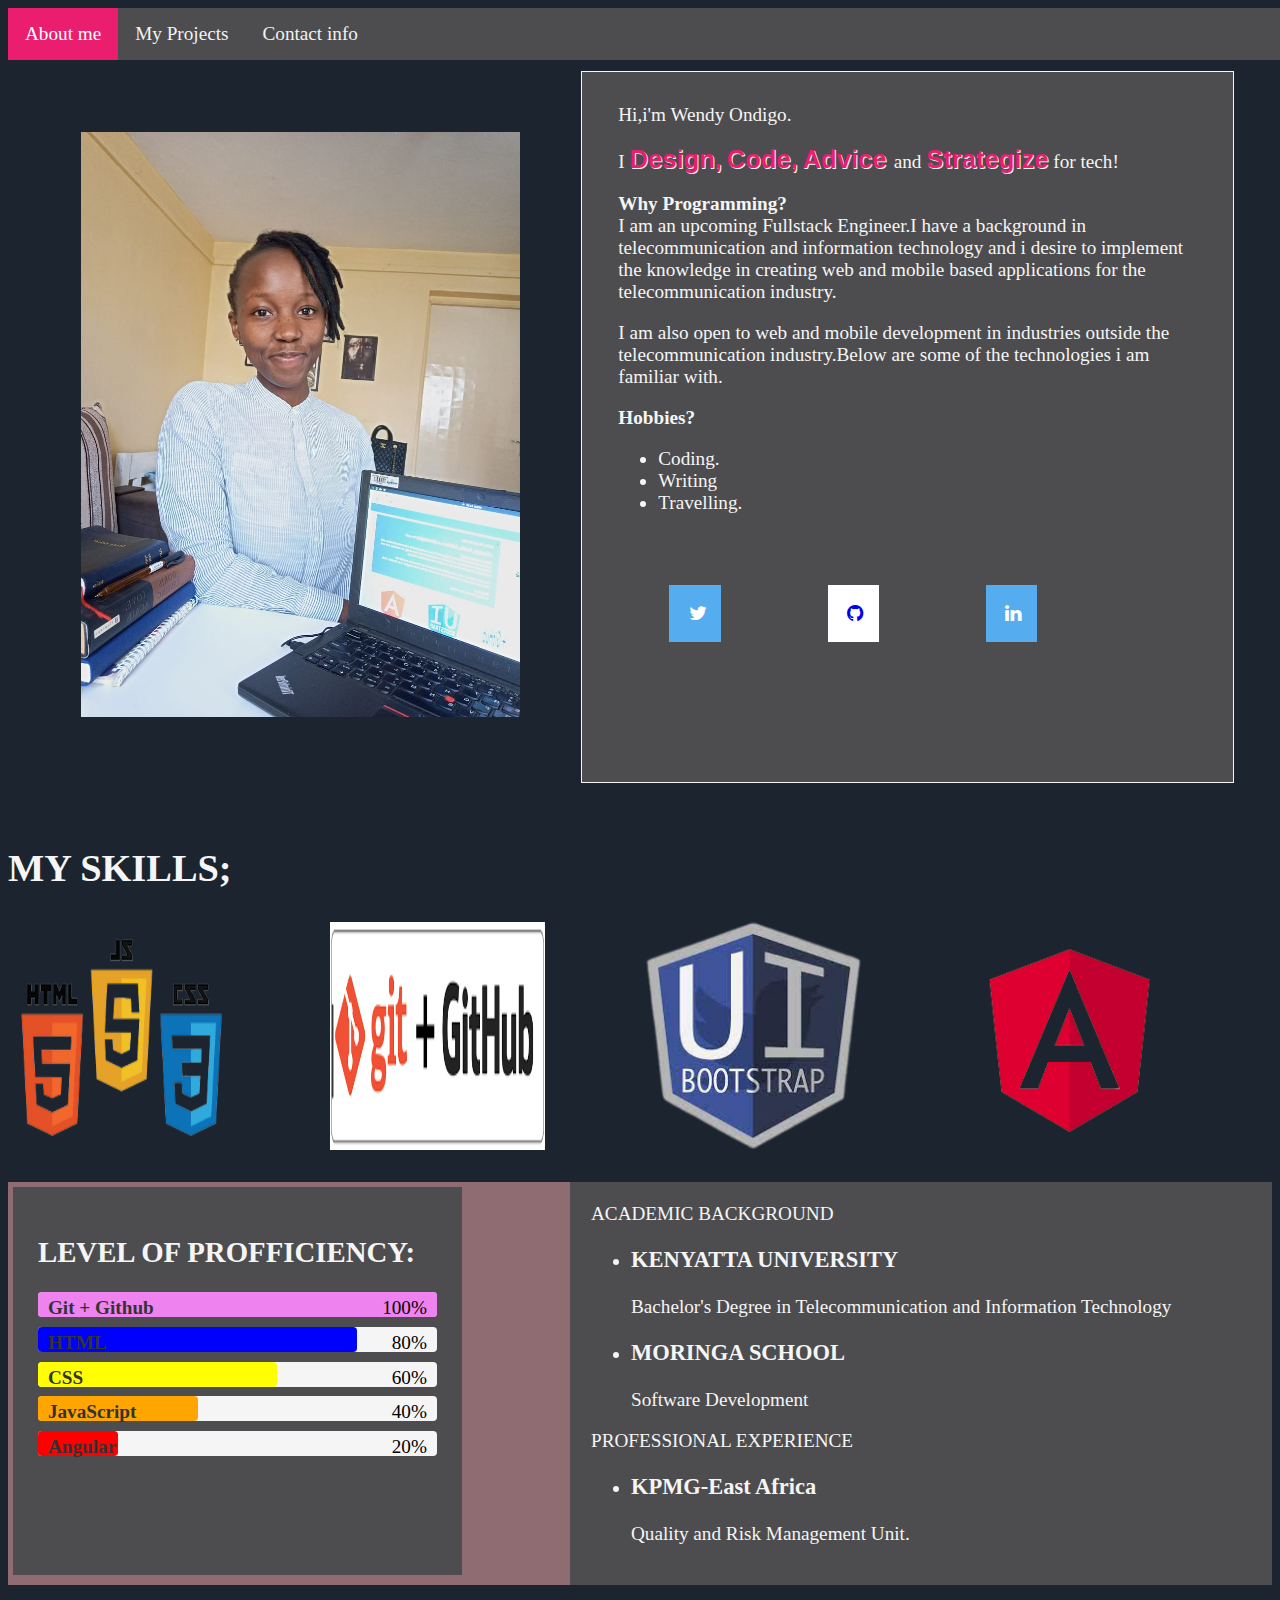
<file: index.html>
<!DOCTYPE html>
<html lang="en">
  <head>
    <meta charset="UTF-8" />
    <meta http-equiv="X-UA-Compatible" content="IE=edge" />
    <meta name="viewport" content="width=device-width, initial-scale=1.0" />
    <link rel="stylesheet" href="style.css" />
    <link rel="stylesheet" href="https://cdnjs.cloudflare.com/ajax/libs/font-awesome/4.7.0/css/font-awesome.min.css">
    <title>About Me</title>
  </head>
  <body>
    <div class="container">
      <!-- Navigation bar -->
      <div class="navbar">
        <a class="active" href="#About me">About me</a>
        <a href="projects.html">My Projects</a>
        <a href="contact.html">Contact info</a>
      </div>

      
      <div class="sec1">
        <!-- Self Portrait -->
              <div class="logo">
                <img src="me.jpeg" alt="" class="responsive" />
              </div>

            <!-- Intro paragraph -->
              <div class="aboutme">
                    <p>Hi,i'm Wendy Ondigo.</p>
                    <p>I <b id="b1">Design,</b> <b id="b1"> Code,</b> <b id="b1"> Advice </b>and <b id="b1">Strategize</b>  for tech!</p>
                          <p>
                            <strong >Why Programming?</strong><br />
                            I am an upcoming Fullstack Engineer.I have a background in
                            telecommunication and information technology and i desire to
                            implement the knowledge in creating web and mobile based
                            applications for the telecommunication industry.
                          </p>
                          <p>
                            I am also open to web and mobile development in industries outside
                            the telecommunication industry.Below are some of the technologies i
                            am familiar with.
                          </p>
                          <p><strong>Hobbies?</strong>
                            <br /> <ul>
                                      <li>Coding.</li>
                                      <li> Writing</li>
                                      <li>Travelling.</li>
                                  </ul>
                          </p>
                      <a href="#" class="fa fa-twitter"></a>
                      <a href="https://github.com/OndigoWendy"  class="fa fa-github"></a>
                      <a href="#" class="fa fa-linkedin"></a>
                    <!-- <span><img src="gh-removebg-preview.png" alt=""></span>   -->
              </div>
      </div>

      <!-- Skills logos -->
      <h1>MY SKILLS;</h1>
      <div class="logo2">
        <img src="logos2-removebg-preview.png" alt="" class="responsive1" />
        <img src="logos4.png" alt="" class="responsive2" />
        <img src="logo3-removebg-preview.png" alt="" class="responsive3" />
        <img src="download-removebg-preview.png" alt="" class="responsive4" />
      </div>

      <!-- Skills bar -->
      <div class="wrapper">
                <div class="page-wrap">
                      <h2>LEVEL OF PROFFICIENCY:</h2>

                      <div class="skill-bar-container">
                        <span class="skill-name">Git + Github</span>
                        <span class="skill-percent">100%</span>
                        <span class="skill-bar level5"></span>
                      </div>

                      <div class="skill-bar-container">
                        <span class="skill-name">HTML</span>
                        <span class="skill-percent">80%</span>
                        <span class="skill-bar level4"></span>
                      </div>

                      <div class="skill-bar-container">
                        <span class="skill-name">CSS</span>
                        <span class="skill-percent">60%</span>
                        <span class="skill-bar level3"></span>
                      </div>

                      <div class="skill-bar-container">
                        <span class="skill-name">JavaScript</span>
                        <span class="skill-percent">40%</span>
                        <span class="skill-bar level2"></span>
                      </div>

                      <div class="skill-bar-container">
                        <span class="skill-name">Angular</span>
                        <span class="skill-percent">20%</span>
                        <span class="skill-bar level1"></span>
                      </div>
                </div>

            <!-- Academic background -->
            <div class="education">
                    <div>
                      ACADEMIC BACKGROUND
                      <ul>
                        <li><h3>KENYATTA UNIVERSITY</h3></li>
                        <p>
                          Bachelor's Degree in Telecommunication and Information
                          Technology
                        </p>
                        <li><h3>MORINGA SCHOOL</h3></li>
                        <p>Software Development</p>
                      </ul>
                    </div>
                    <div>
                         PROFESSIONAL EXPERIENCE
                         <ul>
                             <li><h3>KPMG-East Africa</h3></li>
                             <p>Quality and Risk Management Unit.</p>
                         </ul>
                    </div>
            </div>
      </div>

      <!-- Footer note -->
      <div class="footer">
        <i>Exploring the limits of Technology</i>
      </div>

    </div>
  </body>
  <script src="script.js"></script>
</html>
</file>
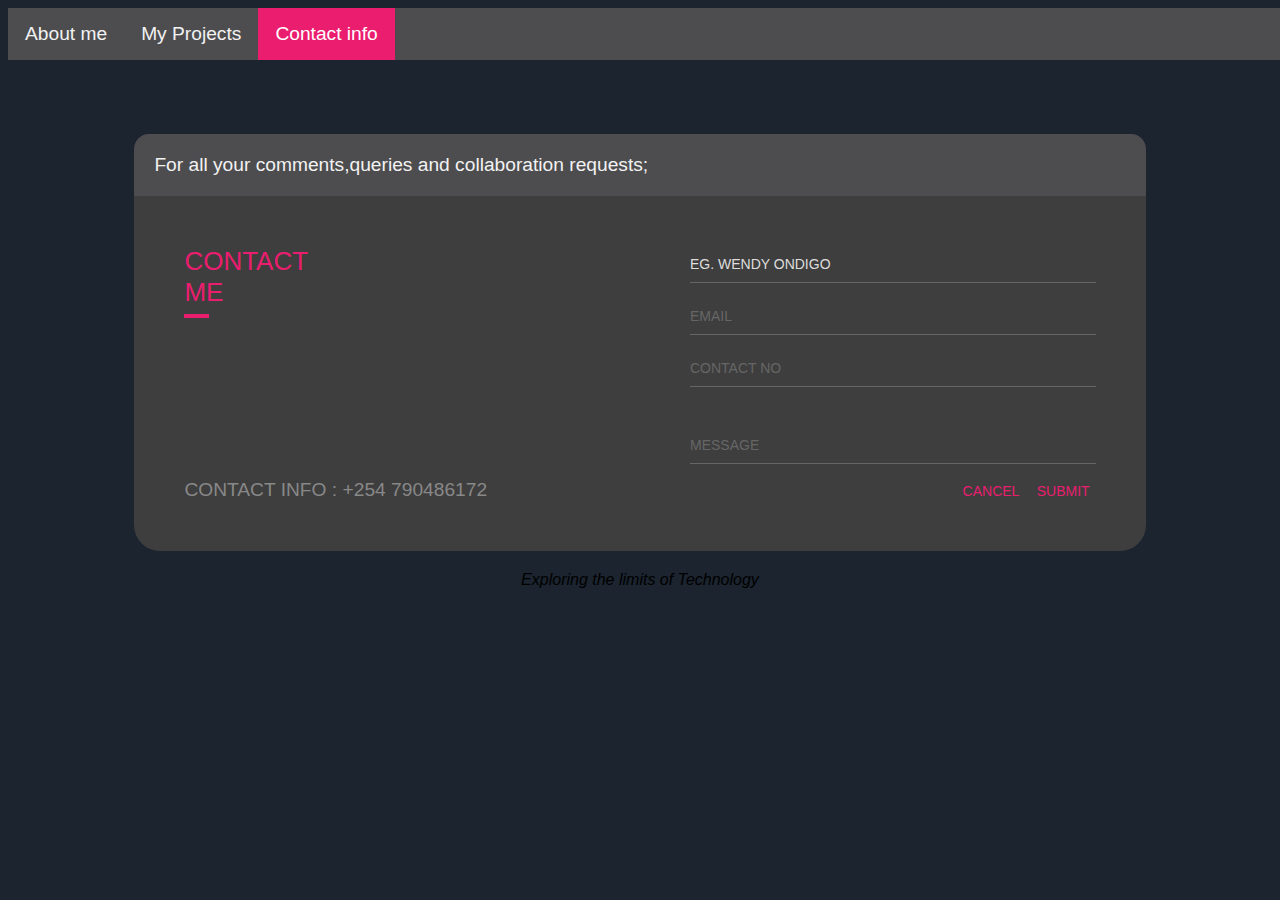
<file: contact.html>
<!DOCTYPE html>
<html lang="en">
  <head>
    <meta charset="UTF-8" />
    <meta http-equiv="X-UA-Compatible" content="IE=edge" />
    <meta name="viewport" content="width=device-width, initial-scale=1.0" />
    <link rel="stylesheet" href="contact.css" />
    <title>Contact Me</title>
  </head>
  <body>
    <div class="container">

      <!-- Navigation bar -->
      <div class="navbar">
        <a href="index.html">About me</a>
        <a href="projects.html">My Projects</a>
        <a class="active" href="#Contact">Contact info</a>
      </div>

      <!-- Contact box -->
      <div class="contact-box">
        <div class="screen">

          <!-- Screen header -->
            <div class="screen-header">
              For all your comments,queries and collaboration requests;
            </div>

            <!-- Screen body -->
          <div class="screen-body">

            <!-- Left contents -->
             <div class="screen-body-item left">
                    <div class="left-title">
                      <span>CONTACT</span>
                      <span>ME</span>
                    </div>
                    <div class="my-contact">
                      CONTACT INFO : +254 790486172
                    </div>
              </div>

              <!-- Right contents -->
              <div class="screen-body-item">
                <div class="inputs">
                          <div class="text-input">
                            <input class="input-example" placeholder="NAME" value="eg. Wendy Ondigo"/>
                          </div>
                          <div class="text-input">
                            <input class="input-example" placeholder="EMAIL" />
                          </div>
                          <div class="text-input">
                            <input class="input-example" placeholder="CONTACT NO" />
                          </div>
                          <div class="text-input message">
                            <input class="input-example" placeholder="MESSAGE" />
                          </div>
                          <div class="submit-buttons">
                            <button class="submit-button">CANCEL</button>
                            <button class="submit-button">SUBMIT</button>
                          </div>
                 </div>
              </div>
        </div>
      </div>

      <!-- Footer tag -->
        <div class="footer">
          <i >Exploring the limits of Technology</i>
        </div>
      
    </div>
  </div>
</body>
  <script src="script.js"></script>
</html>
</file>
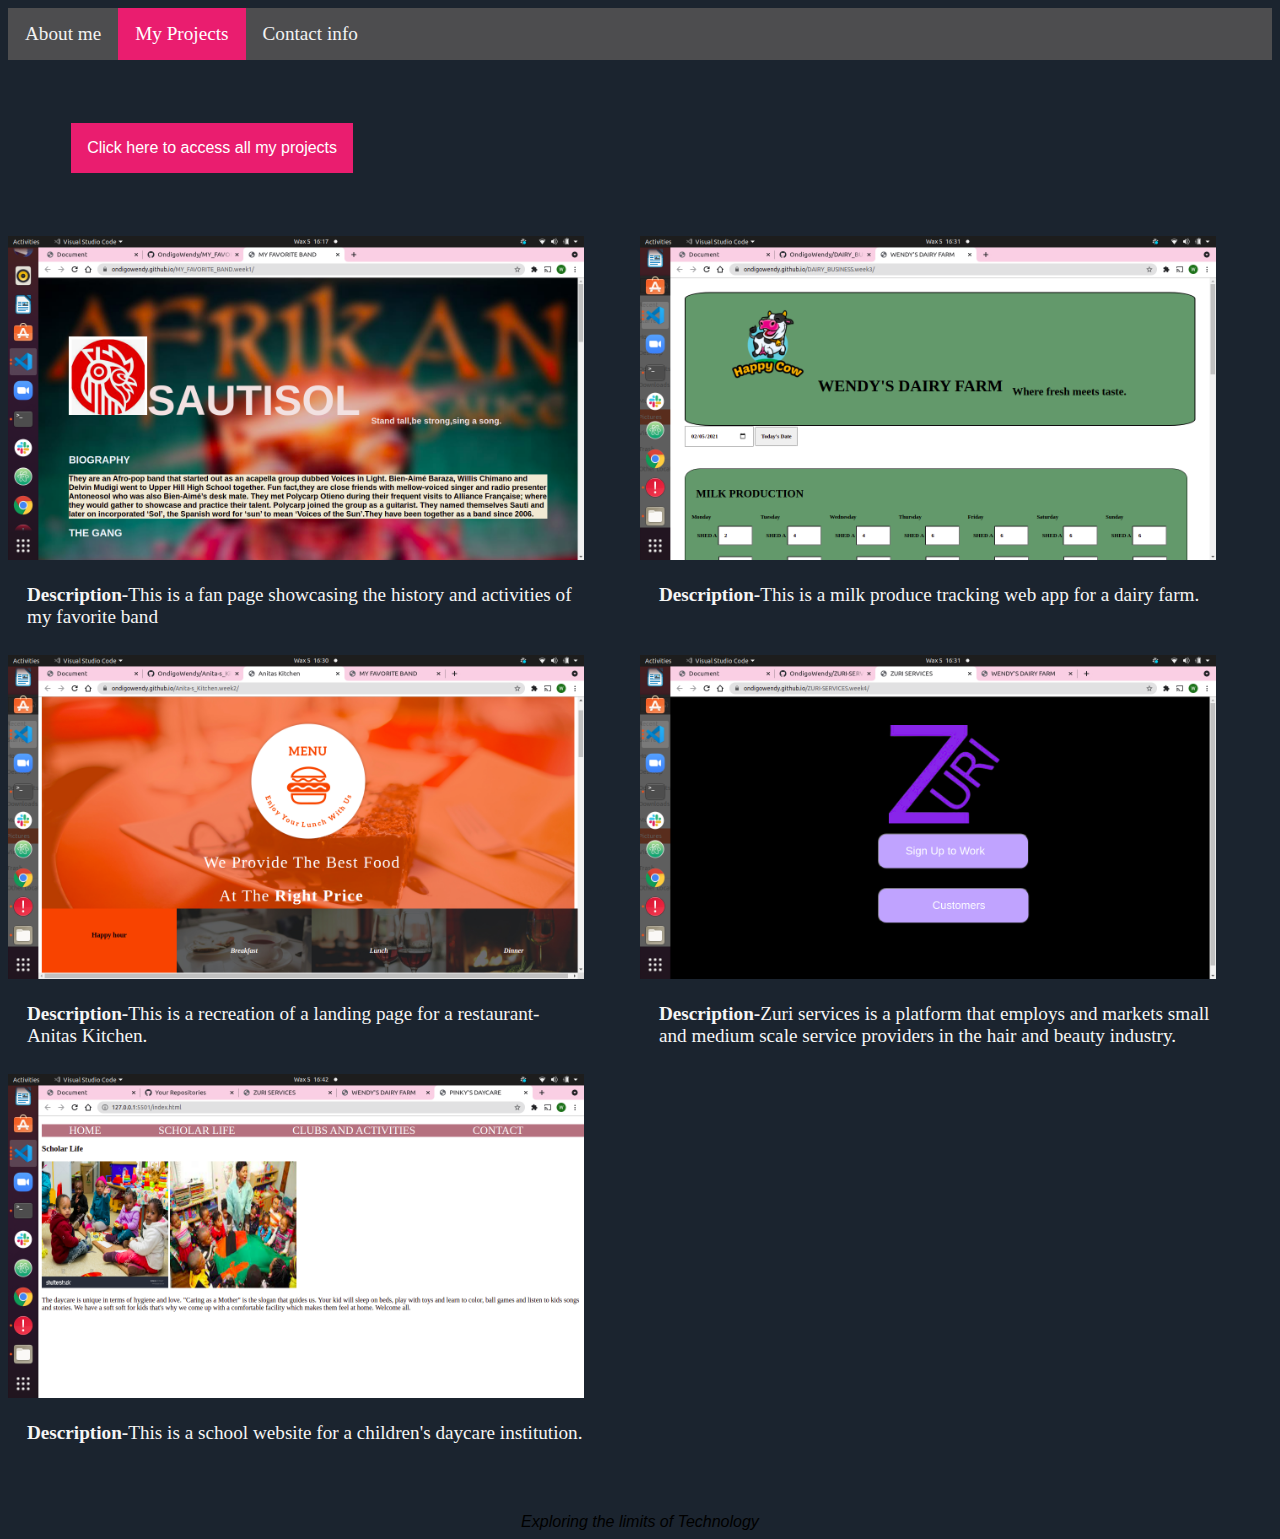
<file: projects.html>
<!DOCTYPE html>
<html lang="en">
  <head>
    <meta charset="UTF-8" />
    <meta http-equiv="X-UA-Compatible" content="IE=edge" />
    <meta name="viewport" content="width=device-width, initial-scale=1.0" />
    <link rel="stylesheet" href="projects.css" />
    <title>My Projects</title>
  </head>
  <body>
    <div class="container">

      <!-- Navigation bar -->
          <div class="navbar">
            <a href="index.html">About me</a>
            <a class="active" href="#Projects">My Projects</a>
            <a href="contact.html">Contact info</a>
          </div>

          <!-- Dropdown menu -->
      <div class="dropdown">
            <button onclick="drop()" class="dropbtn">
              Click here to access all my projects
            </button>
           <div id="myDropdown" class="dropdown-content">
                <a href="https://github.com/OndigoWendy/ZURI-SERVICES.week4" >Zuri services</a>
                <a href="https://github.com/OndigoWendy/PINKY-S-DAYCARE">Pinky's Daycare</a>
                <a href="https://github.com/OndigoWendy/DAIRY_BUSINESS.week3">Wendy's Dairy Farm</a>
                <a href="https://github.com/OndigoWendy/Anita-s_Kitchen.week2">Anita's Kitchen</a>
                <a href="https://github.com/OndigoWendy/MY_FAVORITE_BAND.week1">My Favorite Band</a>
           </div>
      </div>

      <!-- Project gallery -->

      <div class="projects">
            <div class="p1">
              <img src="Screenshot from 2021-06-05 16-17-57.png"alt=""class="responsive3"/>
              <div class="des">
                <strong> Description-</strong>This is a fan page showcasing the history and activities of my favorite band
              </div>
            </div>
      
            <div class="p2">
                <img src="Screenshot from 2021-06-05 16-31-18.png" alt="" class="responsive3"/>
                <div class="des">
                  <strong> Description-</strong>This is a milk produce tracking web app for a dairy farm.</div>
                </div>
        
            <div class="p3">
                <img src="Screenshot from 2021-06-05 16-30-51.png" alt=""class="responsive3"/>
                 <div class="des">
                   <strong> Description-</strong>This is a recreation of a landing page for a restaurant-Anitas Kitchen.
                  </div>
            </div>

            <div class="p4">
              <img src="Screenshot from 2021-06-05 16-31-54.png" alt="" class="responsive3"/>
                 <div class="des">
                   <strong> Description-</strong>Zuri services is a platform that employs and markets small and medium scale service providers in the hair and beauty industry.
                </div>
            </div>

            <div class="p5">
               <img src="Screenshot from 2021-06-05 16-42-01.png" alt="" class="responsive3" />
               <div class="des">
                <strong> Description-</strong>This is a school website for a children's daycare institution.
               </div>
            </div>

            <!-- <div class="p6">
                <div class="des"><strong> Description-</strong></div>
            </div> -->
      </div>

      <!-- Footer tag -->
      <div class="footer">
        <i >Exploring the limits of Technology</i></div>
      </div>

      </div>
  </body>
  <script src="script.js"></script>
</html>
</file>
<file: style.css>
/* General styles */
* {
  box-sizing: border-box;
}
body {
  font-size: 1.5vw;
  background-color:  #1b242f;
  padding: 0%;
}

/* Navigation bar styles */
.navbar {
  background-color: #4d4d4f;
  overflow: hidden;
  position: fixed;
  width: 100%;
}

.navbar a {
  float: left;
  color: #f2f2f2;
  text-align: center;
  padding: 15px 17px;
  text-decoration: none;
  font-size: 1.5vw;
}

.navbar a:hover {
  background-color: #ddd;
  color: black;
}

.navbar a.active {
  background-color: #ea1d6f;
  color: white;
}

/* Section 1 */
.sec1{
display: flex;
flex-direction: row;
padding: 5% 3% 3% 1%;

}

/* Self Portrait */
.logo {
  padding: 5% 5%;
  float: left;
}

.responsive {
  width: 100%;
  height: auto;
}

/* Intro paragraph */
.aboutme {
  padding: 1% 3%;
  font-size: 1.5vw;
  width: 100%;
  height: auto;
  border:solid 1px ;
  color:whitesmoke;
  background-color: #4d4d4f;
}

#b1{
font-family: 'Trebuchet MS', 'Lucida Sans Unicode', 'Lucida Grande', 'Lucida Sans', Arial, sans-serif;
font-size: 2vw;
color: #ea1d6f;
text-shadow: whitesmoke 1px 1px;
}

/* Social media icons */
.fa{
  padding: 1.5vw ;
  font-size: 1.5vw;
  width:4vw;
  text-align: center;
  text-decoration: none;
  margin: 4vw;
}

.fa:hover{
  opacity: 0.7;
}

.fa-twitter {
  background: #55ACEE;
  color: white;
}
.fa-github{
  background: white;
}
.fa-linkedin{
  color: white;
  background: #55ACEE;
}

/* Skills logos */

h1{color: whitesmoke;}
.logo2 {
  display: flex;
   grid-column: 1;
  grid-row: 2;
  /* margin: 0% 70% 2% 0%; */
  width: 25%;
}

.responsive1,
.responsive2,.responsive3,.responsive4{
  width: 100%;
  height: auto;
  padding: 2% 30% 10% 2% ;
  width: 100%;
}

/* Skills bar */
.wrapper {
  display: grid;
  gap: 5%;
  background-color: rgb(143, 108, 114);
  color: whitesmoke;
}

.page-wrap {
  padding: 5%;
  background-color: #4d4d4f;
  width: 90%;
  margin: 1% 2% 2% 1%;
  grid-column: 1 ;
  grid-row: 1;
}

.skill-bar-container {
  position: relative;
  width: 100%;
  border-radius: 4px;
  background-color: whitesmoke;
  margin-bottom: 0.5em;
}
.skill-bar {
  display: block;
  border-radius: 4px;
  height: 25px; 
}

.level1 {
  width: 20%;
  background-color: red
}

.level2 {
  width: 40%;
  background-color:orange;
}

.level3 {
  width: 60%;
  background-color: yellow;
}

.level4 {
  width: 80%;
  background-color: blue;
}

.level5 {
  width: 100%;
  background-color: violet;
}

.skill-name {
  position: absolute;
  top: 5px;
  left: 10px;
  color: #333;
  font-weight: 600;
}

.skill-percent {
  position: absolute;
  top: 5px;
  right: 10px;
  color: black;
}

/* Academic background */
.education{grid-row: 1;
grid-column: 2;
width: 100%;
background-color: #4d4d4f;
padding: 3%;
color: whitesmoke;
}

/* Footer tag */
.footer {
  display: flex;
  justify-content: center;
  align-items: center;
  margin-top: 20px;
  color: black;
  font-family: 'Roboto Condensed', sans-serif;
  font-size: 16px;
  font-weight: normal;
}
</file>
<file: contact.css>
/* General styling */
body {
  font-size: 1.5vw;
  background-color: #1b242f;
  padding: 0%;
}

body,button,input {
  font-family: "Montserrat", sans-serif;
}
/* Navigation bar */
.navbar {
  background-color: #4d4d4f;
  overflow: hidden;
  position: fixed;
  width: 100%;
}

.navbar a {
  float: left;
  color: #f2f2f2;
  text-align: center;
  padding: 15px 17px;
  text-decoration: none;
  font-size: 1.5vw;
}

.navbar a:hover {
  background-color: #ddd;
  color: black;
}

.navbar a.active {
  background-color: #ea1d6f;
  color: white;
}


/* Contact box */
.contact-box {
  padding: 10%;
  border-radius: 15px;
}

.screen {
  position: relative;
  background: #3e3e3e;
  border-radius: 26px;
}

.screen-header {
  display: flex;
  align-items: center;
  padding: 20px 20px;
  background: #4d4d4f;
  border-top-left-radius: 15px;
  border-top-right-radius: 15px;
  color: #f2f2f2;
}

.screen-body {
  display: flex;
}

.screen-body-item {
  flex: 1;
  padding: 50px;
}

.screen-body-item.left {
  display: flex;
  flex-direction: column;
}

.left-title {
  display: flex;
  flex-direction: column;
  position: relative;
  color: #ea1d6f;
  font-size: 26px;
}

.left-title:after {
  content: "";
  display: block;
  position: absolute;
  left: 0;
  bottom: -10px;
  width: 25px;
  height: 4px;
  background: #ea1d6f;
}

.my-contact {
  margin-top: auto;
  font-size: 1.5vw;
  color: #888;
}

/* Right items */
.text-input {
  margin-bottom: 15px;
}

.text-input.message {
  margin-top: 40px;
}

.submit-buttons {
  margin-bottom: 0;
  text-align: right;
}

.input-example {
  width: 100%;
  padding: 10px 0;
  background: none;
  border: none;
  border-bottom: 1px solid #666;
  color: #ddd;
  font-size: 14px;
  text-transform: uppercase;
  outline: none;
  transition: border-color 0.2s;
}

.input-example::placeholder {
  color: #666;
}

.input-example:focus {
  border-bottom-color: #ddd;
}

.submit-button {
  background: none;
  border: none;
  color: #ea1d6f;
  font-size: 14px;
  cursor: pointer;
}

.app-form-button:hover {
  color: #b9134f;
}

/* Footer tag */
.footer {
  display: flex;
  justify-content: center;
  align-items: center;
  margin-top: 20px;
  color: black;
  font-family: "Roboto Condensed", sans-serif;
  font-size: 16px;
  font-weight: normal;
}

/* Controlling responsivity */
@media screen and (max-width: 520px) {
  .screen-body {
    flex-direction: column;
  }

  .screen-body-item.left {
    margin-bottom: 30px;
  }

  .left-title {
    flex-direction: row;
  }

  .left-title span {
    margin-right: 12px;
  }

  .left-title:after {
    display: none;
  }
}

@media screen and (max-width: 600px) {
  .screen-body {
    padding: 40px;
  }

  .screen-body-item {
    padding: 0;
  }
}
</file>
<file: projects.css>
/* General styling */
* {
  box-sizing: border-box;
}
body {
  font-size: 1.5vw;
  background-color: #1b242f;
  padding: 0%;
}

/* Navigation bar */
.navbar {
  background-color: #4d4d4f;
  overflow: hidden;
  /* position: fixed;
  width: 100%; */
}

.navbar a {
  float: left;
  color: #f2f2f2;
  text-align: center;
  padding: 15px 17px;
  text-decoration: none;
  font-size: 1.5vw;
}

.navbar a:hover {
  background-color: #ddd;
  color: black;
}

.navbar a.active {
  background-color: #ea1d6f;
  color: white;
}

/* Dropdown Button */
.dropbtn {
  background-color: #ea1d6f;
  color: white;
  padding: 16px;
  font-size: 16px;
  border: none;
  cursor: pointer;
}

/* Dropdown button on hover & focus */
.dropbtn:hover,
.dropbtn:focus {
  background-color: gray;
}

/* The container <div> - needed to position the dropdown content */
.dropdown {
  position: relative;
  display: inline-block;
  padding: 5%;
}

/* Dropdown Content (Hidden by Default) */
.dropdown-content {
  display: none;
  position: absolute;
  background-color: #f1f1f1;
  min-width: 160px;
  box-shadow: 0px 8px 16px 0px rgba(0, 0, 0, 0.2);
  z-index: 1;
}

/* Links inside the dropdown */
.dropdown-content a {
  color: black;
  padding: 12px 16px;
  text-decoration: none;
  display: block;
}

/* Change color of dropdown links on hover */
.dropdown-content a:hover {
  background-color: #ddd;
}

/* Show the dropdown menu (use JS to add this class to the .dropdown-content container when the user clicks on the dropdown button) */
.show {
  display: block;
}


/* Project gallery */
.projects {
  display: grid;
}

.p1,.p2{
  grid-row: 1;
  width: 100%;
}

.p3 .p4{
  grid-row: 2;
  width: 100%;
}

.p5,.p6 {
  grid-row: 3;
  width: 100%;
}

.responsive3 {
  max-width: 45vw;
}

.des{
  color: whitesmoke;
  width: 45vw;
  padding: 3% 0 0 3%;
  height: 10vh;
}

/* Footer tag */
.footer {
  display: flex;
  justify-content: center;
  align-items: center;
  margin-top: 20px;
  color: black;
  font-family: "Roboto Condensed", sans-serif;
  font-size: 16px;
  font-weight: normal;
}
</file>
